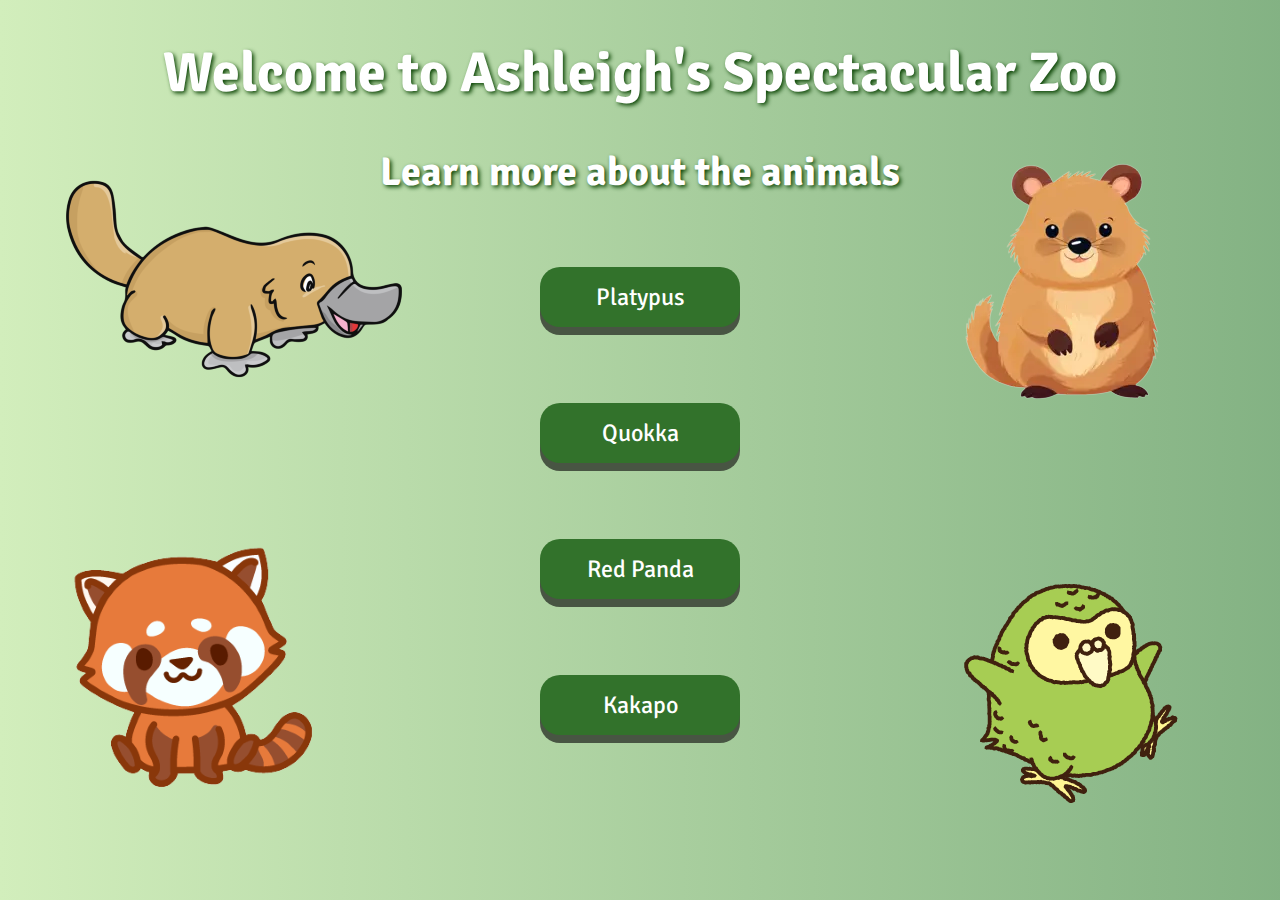
<file: index.html>
<!DOCTYPE html>
<html>
  <head>
    <!--making dynamic gradient background for homepage, and interactive button for each animals webpage-->
    <style>
      /*creating dynamic gradient background for homepage*/
      .background--custom {
        background: linear-gradient(90deg, #d2eebc, #5c9467, #d2c297);
        background-size: 300% 300%;
        animation: gradient 4s alternate infinite;
        position: absolute;
        top: 0;
        left: 0;
        height: 100%;
        width: 100%;
      }
      /*creating animation for dynamic gradient background*/
      @keyframes gradient {
        0% {
          background-position: 0%;
        }
        100% {
          background-position: 100%;
        }
      }

      /* creating interactive button for each animal */
      .button {
        display: inline-block;
        padding: 15px 25px;
        margin: 30px; /* Add margin to create space between buttons */
        font-size: 24px;
        cursor: pointer;
        text-align: center;
        text-decoration: none;
        outline: none;
        color: #ffffff;
        background-color: #32722b;
        border: none;
        border-radius: 20px;
        box-shadow: 0 8px #485543;
        width: 200px; /* Set the width of the buttons so that they are the same size*/
      }
      .button:hover {
        background-color: #093407;
      }
      .button:active {
        background-color: #024219;
        box-shadow: 0 5px #1a2f20;
        transform: translateY(4px);
      }
      
      /*adding hover and flip effect to the animal stickers*/
      img:hover {
        -webkit-transform: scaleX(-1);
        transform: scaleX(-1);
      }

      </style>
    <title>Ashleigh's Zoo</title>
    <link rel="stylesheet" type="text/css" href="css/index.css">
  </head>
  <body>
    <div class="background--custom">
      <h1>
        Welcome to Ashleigh's Spectacular Zoo
      </h1>
      <h3>Learn more about the animals</h3>
      <div class="link">
        <!--indenting each button for animal and declaring the id, class, onclick link, and button display name-->
          <button id = "platypus_butt" class="button" onclick="window.location.href='platypus.html'">Platypus</button>
        <p>
          <button id = "quokka_butt" class="button" onclick="window.location.href='quokka.html'">Quokka</button>
        <p>
          <button id = "red_panda_butt" class="button" onclick="window.location.href='red_panda.html'">Red Panda</button>
        <p>
          <button id = "kakapo_butt" class="button" onclick="window.location.href='kakapo.html'">Kakapo</button>
        <p>
          <!--declaring the animal stickers' id, src, and alt for homepage-->
          <img id = "platypus_stick" src="img/platypus_stick.png" alt="platypus_stick">
          <img id = "quokka_stick" src="img/quokka_stick.png" alt="quokka_stick">
          <img id = "red_panda_stick" src="img/red_panda_stick.png" alt="red_panda_stick">
          <img id = "kakapo_stick" src="img/kakapo_stick.png" alt="kakapo_stick">
      </div>
    </div>
  </body>
</html>
</file>
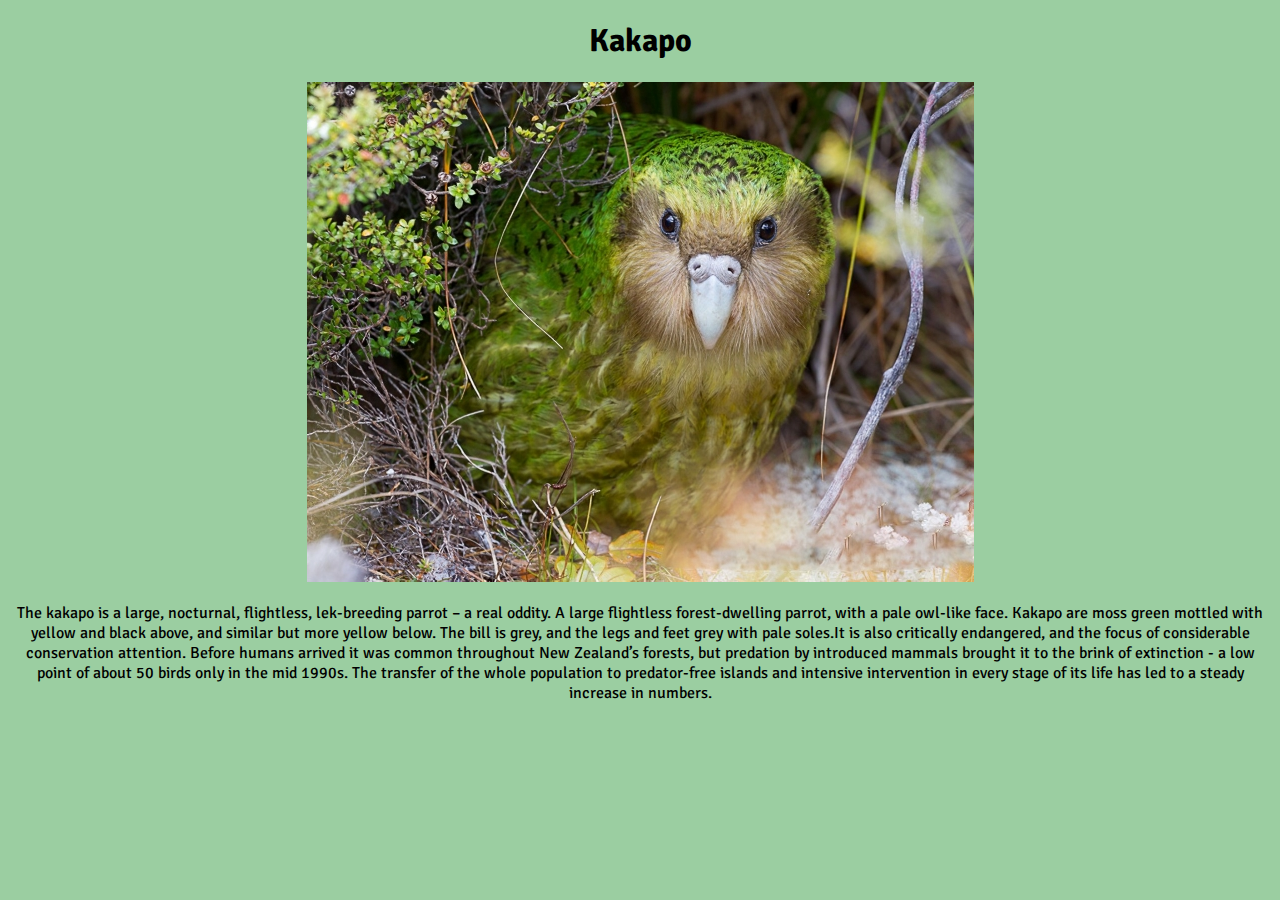
<file: kakapo.html>
<!DOCTYPE html>
<html>
  <head>
    <title>Ashleigh's Zoo - Kakapo</title>
    <link rel="stylesheet" type="text/css" href="css/kakapo.css">
  </head>
  <body>
    <h1>Kakapo</h1>
    <img src="img/kakapo.jpg" alt="kakapo">
    <p>
        The kakapo is a large, nocturnal, flightless, lek-breeding parrot – a real oddity. A large flightless forest-dwelling parrot, with a pale owl-like face. Kakapo are moss green mottled with yellow and black above, and similar but more yellow below. The bill is grey, and the legs and feet grey with pale soles.It is also critically endangered, and the focus of considerable conservation attention. Before humans arrived it was common throughout New Zealand’s forests, but predation by introduced mammals brought it to the brink of extinction - a low point of about 50 birds only in the mid 1990s. The transfer of the whole population to predator-free islands and intensive intervention in every stage of its life has led to a steady increase in numbers.
    </p>
  </body>
</html>
</file>
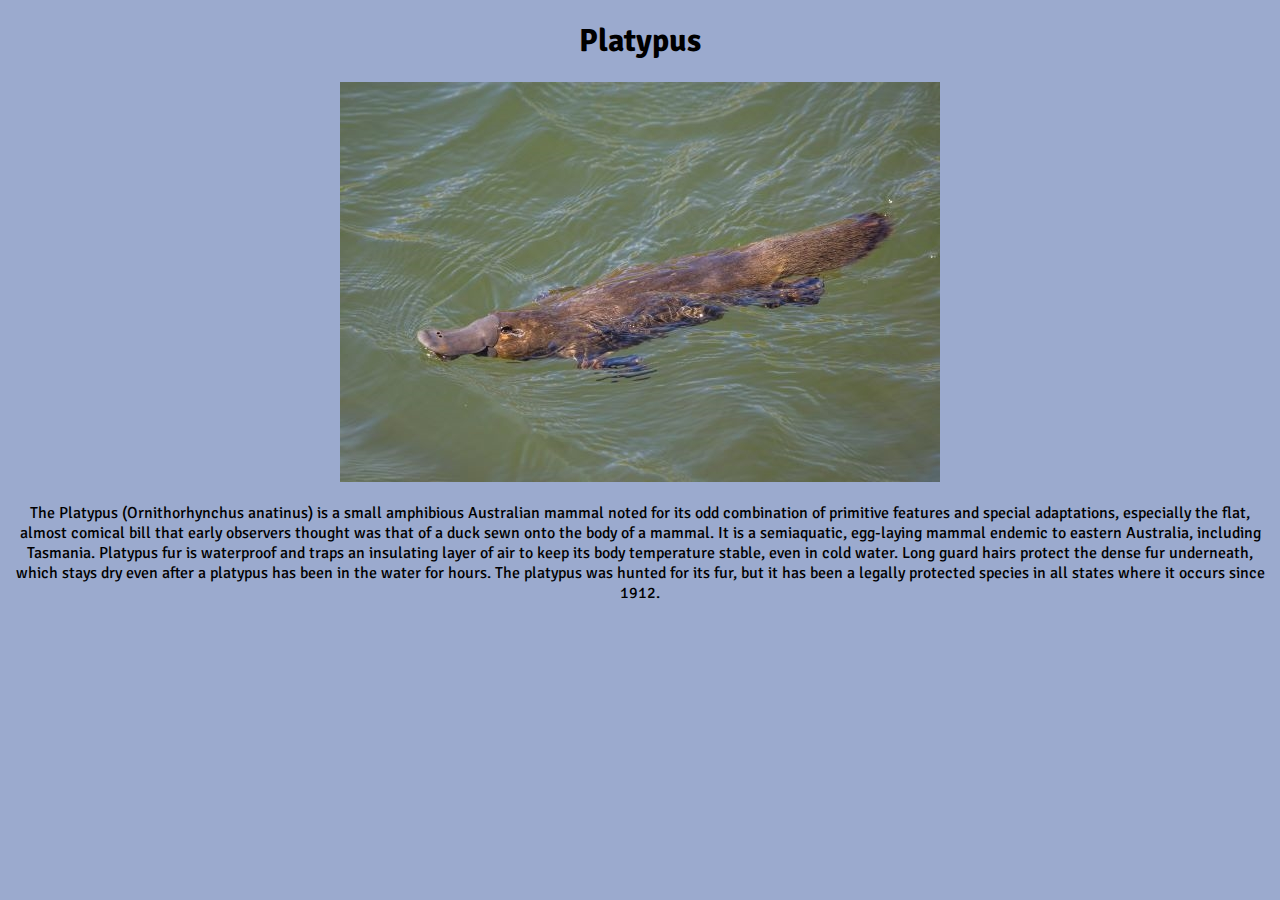
<file: platypus.html>
<!DOCTYPE html>
<html>
  <head>
    <title>Ashleigh's Zoo - Platypus</title>
    <link rel="stylesheet" type="text/css" href="css/platypus.css">
  </head>
  <body>
    <h1>Platypus</h1>
    <img src="img/platypus.jpg" alt="platypus">
    <p>
      The Platypus (Ornithorhynchus anatinus) is a small amphibious Australian mammal noted for its odd combination of primitive features and special adaptations, especially the flat, almost comical bill that early observers thought was that of a duck sewn onto the body of a mammal. It is a semiaquatic, egg-laying mammal endemic to eastern Australia, including Tasmania. Platypus fur is waterproof and traps an insulating layer of air to keep its body temperature stable, even in cold water. Long guard hairs protect the dense fur underneath, which stays dry even after a platypus has been in the water for hours. The platypus was hunted for its fur, but it has been a legally protected species in all states where it occurs since 1912.
    </p>
  </body>
</html>
</file>
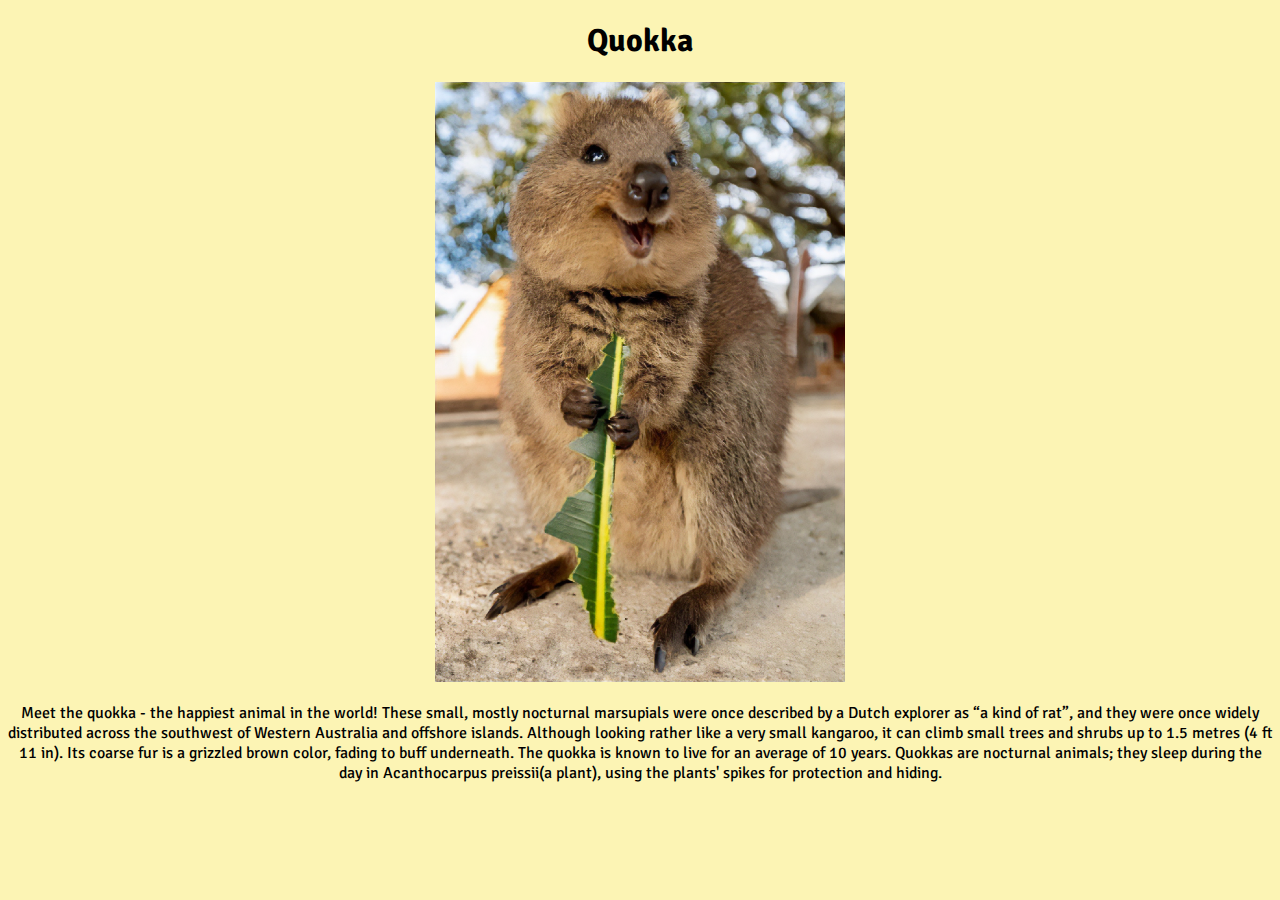
<file: quokka.html>
<!DOCTYPE html>
<html>
  <head>
    <title>Ashleigh's Zoo - Quokka</title>
    <link rel="stylesheet" type="text/css" href="css/quokka.css">
  </head>
  <body>
    <h1>Quokka</h1>
    <img src="img/quokka.png" alt="quokka">
    <p>
        Meet the quokka - the happiest animal in the world!
        These small, mostly nocturnal marsupials were once described by a Dutch explorer as “a kind of rat”, and they were once widely distributed across the southwest of Western Australia and offshore islands. Although looking rather like a very small kangaroo, it can climb small trees and shrubs up to 1.5 metres (4 ft 11 in). Its coarse fur is a grizzled brown color, fading to buff underneath. The quokka is known to live for an average of 10 years. Quokkas are nocturnal animals; they sleep during the day in Acanthocarpus preissii(a plant), using the plants' spikes for protection and hiding.
    </p>
  </body>
</html>
</file>
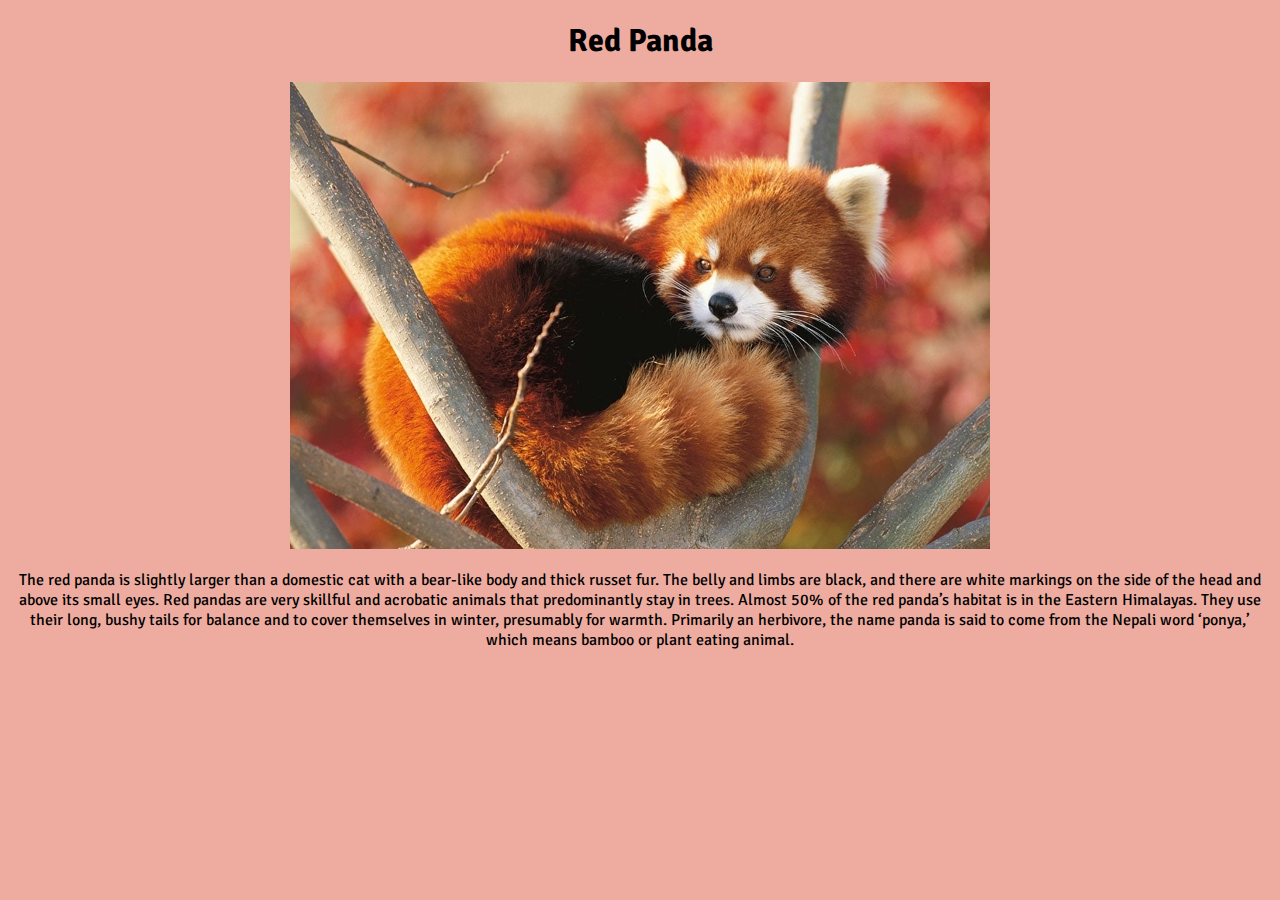
<file: red_panda.html>
<!DOCTYPE html>
<html>
  <head>
    <title>Ashleigh's Zoo - Red Panda</title>
    <link rel="stylesheet" type="text/css" href="css/red_panda.css">
  </head>
  <body>
    <h1>Red Panda</h1>
    <img src="img/red_panda.jpg" alt="red_panda">
    <p>
        The red panda is slightly larger than a domestic cat with a bear-like body and thick russet fur. The belly and limbs are black, and there are white markings on the side of the head and above its small eyes. Red pandas are very skillful and acrobatic animals that predominantly stay in trees. Almost 50% of the red panda’s habitat is in the Eastern Himalayas. They use their long, bushy tails for balance and to cover themselves in winter, presumably for warmth. Primarily an herbivore, the name panda is said to come from the Nepali word ‘ponya,’ which means bamboo or plant eating animal.
    </p>
  </body>
</html>
</file>
<file: css/index.css>
/*importing the font from google fonts*/
@import url('https://fonts.googleapis.com/css2?family=Signika:wght@300..700&display=swap');

/* setting the font, alignment and text shadow of text for the homepage */
body {
  font-family: "Signika", sans-serif;
  text-align: center;
}

h1 {
  font-size: 3.5rem;
  color: rgb(255, 255, 255);
  text-shadow: 2px 2px 4px #0b4404;
}

h3 {
  font-size: 2.5rem;
  color: rgb(255, 255, 255);
  text-shadow: 2px 2px 4px #0b4404;
}


/* setting the positions of animal stickers on the homepage*/
#platypus_stick {
  position: absolute;
  top: 20%;
  left: 5%;
}

#quokka_stick {
  position: absolute;
  top: 18%;
  right: 9%;
}

#kakapo_stick {
  position: absolute;
  bottom: 10%;
  right: 7%;
}

#red_panda_stick {
  position: absolute;
  bottom: 10%;
  left: 5%;
}


/* setting the font for the buttons to each animal page */
#platypus_butt {
  font-family: "Signika", sans-serif;
}

#quokka_butt {
  font-family: "Signika", sans-serif;
}

#kakapo_butt {
  font-family: "Signika", sans-serif;
} 

#red_panda_butt {
  font-family: "Signika", sans-serif;
}
</file>
<file: css/kakapo.css>
@import url('https://fonts.googleapis.com/css2?family=Signika:wght@300..700&display=swap');
body {
  font-family: "Signika", sans-serif;
  background-color: rgb(155, 206, 161);
  text-align: center;
}
</file>
<file: css/platypus.css>
@import url('https://fonts.googleapis.com/css2?family=Signika:wght@300..700&display=swap');
body {
  font-family: "Signika", sans-serif;
  background-color: rgb(155, 170, 206);
  text-align: center;
}
</file>
<file: css/quokka.css>
@import url('https://fonts.googleapis.com/css2?family=Signika:wght@300..700&display=swap');
body {
  font-family: "Signika", sans-serif;
  background-color: rgb(252, 244, 180);
  text-align: center;
}
</file>
<file: css/red_panda.css>
@import url('https://fonts.googleapis.com/css2?family=Signika:wght@300..700&display=swap');
body {
  font-family: "Signika", sans-serif;
  background-color: rgb(238, 172, 161);
  text-align: center;
}
</file>
